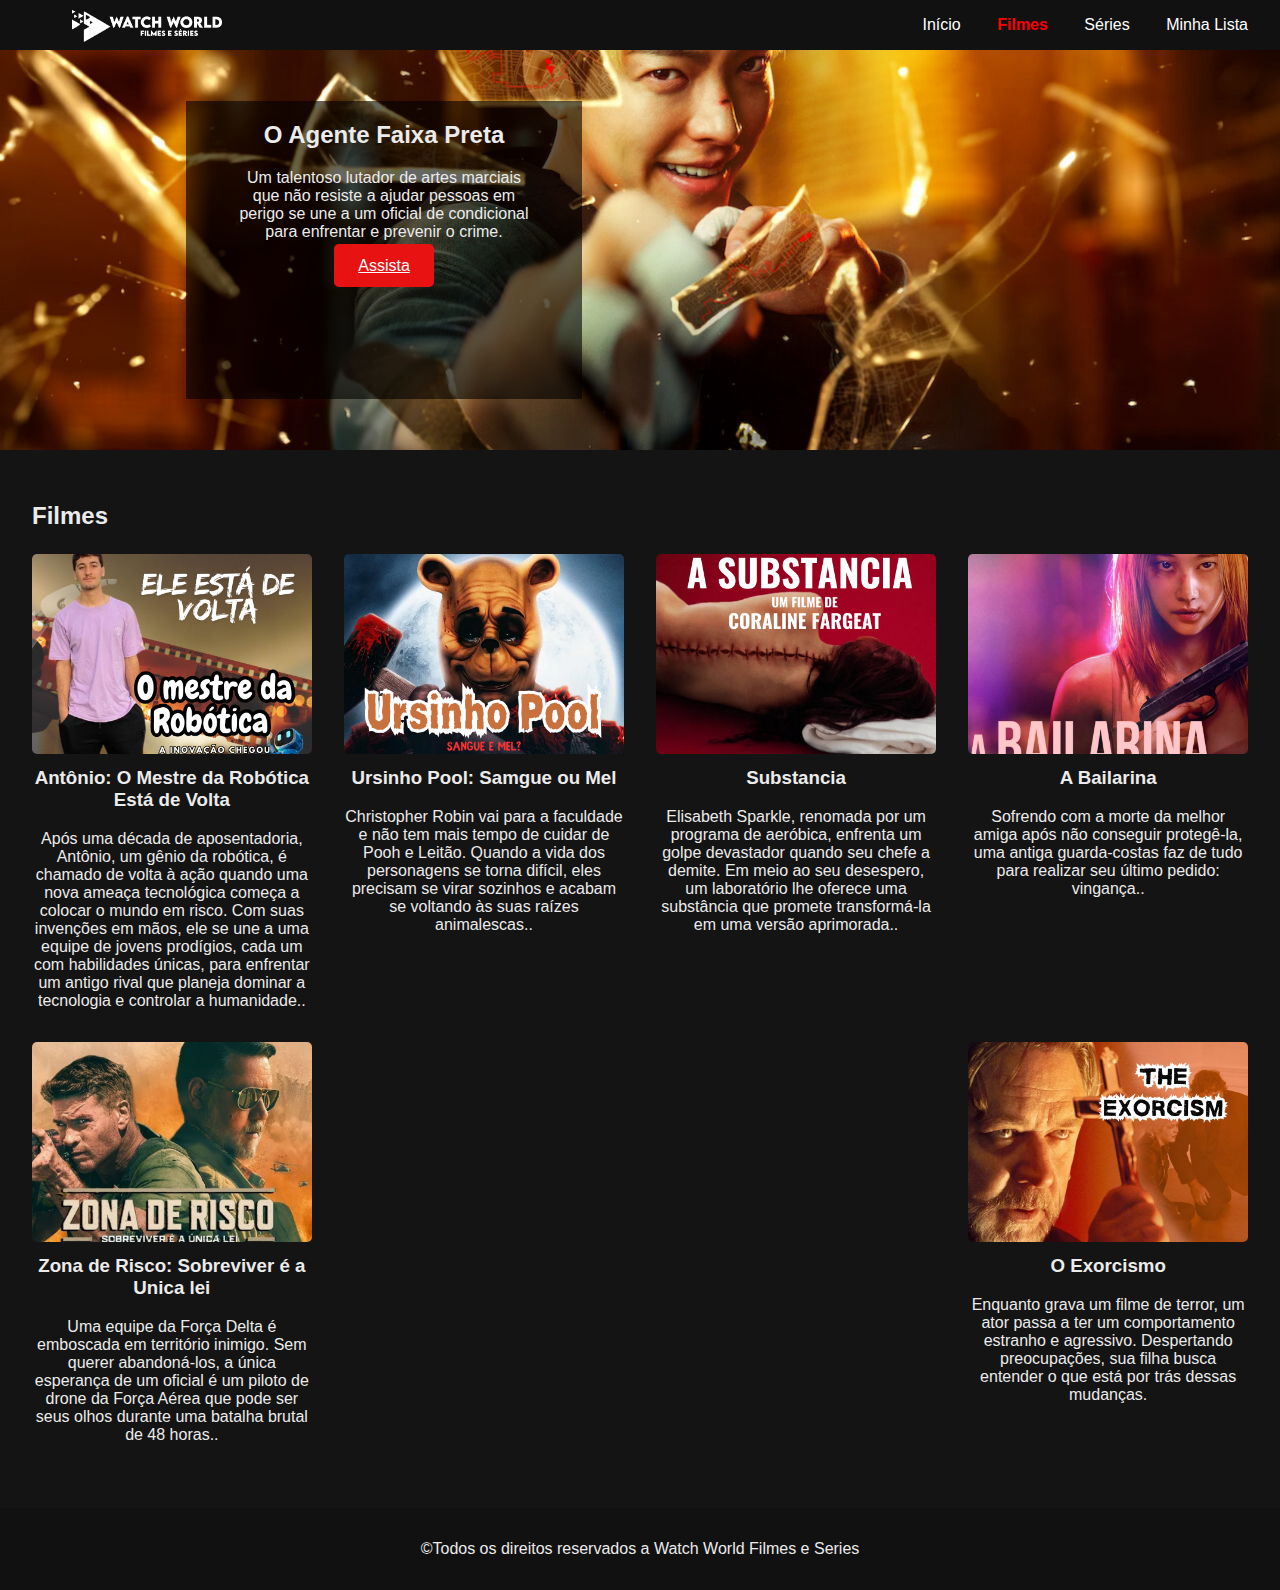
<file: filmes.html>
<!DOCTYPE html>
<html lang="pt-BR">
<head>
    <meta charset="UTF-8">
    <meta name="viewport" content="width=device-width, initial-scale=1.0">
    <title>Watch World</title>
    <link rel="stylesheet" href="Style.css">
</head>
<body>
    <header>
        <div class="logo">
            <img src="./Assets/LOGO NOVA1.png" width="150px" height="-60px" alt="">
        </div>
        <nav>
            <ul>
                <li><a href="index.html">Início</a></li>
                <li><a href="filmes.html" class="active">Filmes</a></li>
                <li><a href="series.html">Séries</a></li>
                <li><a href="minhalista.html">Minha Lista</a></li>
            </ul>
        </nav>
    </header>
    <main>
        <section class="destaque">
            <div class="banner">
                <img src="./Assets/O AGENTE FAIXA PRETA.png" alt="Banner do Filme">
                <div class="sobre-filme">
                    <h2> O Agente Faixa Preta</h2>
                    <p>Um talentoso lutador de artes marciais que não resiste a ajudar 
                        pessoas em perigo se une a um oficial de condicional para enfrentar e prevenir o crime. </p>
                        <a href="o agente faixa preta.html">Assista</a>
                </div>
            </div>
        </section>
        <section class="filmes">
            <h2>Filmes</h2>
            <div class="cartoes">
                <div class="cartao">
                    <img src="./Assets/Filme 1.png" alt="Filme 1">
                    <h3>Antônio: O Mestre da Robótica Está de Volta</h3>
                    <p>Após uma década de aposentadoria, Antônio, um gênio da robótica,
                       é chamado de volta à ação quando uma nova ameaça tecnológica começa
                        a colocar o mundo em risco. Com suas invenções em mãos, ele se une 
                        a uma equipe de jovens prodígios, cada um com habilidades únicas,
                        para enfrentar um antigo rival que planeja dominar a tecnologia e
                         controlar a humanidade..</p>
                        
                </div>
                <div class="cartao">
                    <img src="/Assets/Filme 2.png" alt="Filme 2">
                    <h3>Ursinho Pool: Samgue ou Mel</h3>
                    <p>Christopher Robin vai para a faculdade e não
                       tem mais tempo de cuidar de Pooh e Leitão. Quando a vida dos personagens se torna difícil,
                       eles precisam se virar sozinhos e acabam se voltando às suas raízes animalescas..</p>
                </div>
                <div class="cartao">
                    <img src="/Assets/FILME 3.png" alt="Filme 3">
                    <h3>Substancia</h3>
                    <p>Elisabeth Sparkle, renomada por um programa de aeróbica, 
                        enfrenta um golpe devastador quando seu chefe a demite.
                        Em meio ao seu desespero, um laboratório lhe oferece uma substância que promete transformá-la 
                        em uma versão aprimorada..</p>
                </div>
                <div class="cartao">
                    <img src="/Assets/FILME 4.png" alt="Filme 4">
                    <h3>A Bailarina</h3>
                    <p>Sofrendo com a morte da melhor amiga após não conseguir protegê-la, uma antiga guarda-costas
                        faz de tudo para realizar seu último pedido: vingança..</p>
                </div>
                <div class="cartao">
                    <img src="/Assets/FILLME 5.png" alt="Filme 5">
                    <h3>Zona de Risco: Sobreviver é a Unica lei</h3>
                    <p>Uma equipe da Força Delta é emboscada em território inimigo. Sem querer abandoná-los,
                         a única esperança de um oficial é um piloto de drone da Força Aérea que pode ser seus
                          olhos durante uma batalha brutal de 48 horas..</p>
                </div>
                <div class="cartao">
                    <img src="/Assets/FILME 6.png" alt="Filme 6">
                    <h3>O Exorcismo</h3>
                    <p>Enquanto grava um filme de terror, um ator passa a ter um comportamento estranho
                         e agressivo. Despertando preocupações, sua filha busca entender o que está por
                          trás dessas mudanças.</p>
                </div>
                </div>
        </section>
    </main>

    <footer>
        <p>&copy;Todos os direitos reservados a Watch World Filmes e Series</p>
    </footer>
</body>
</html>
</file>
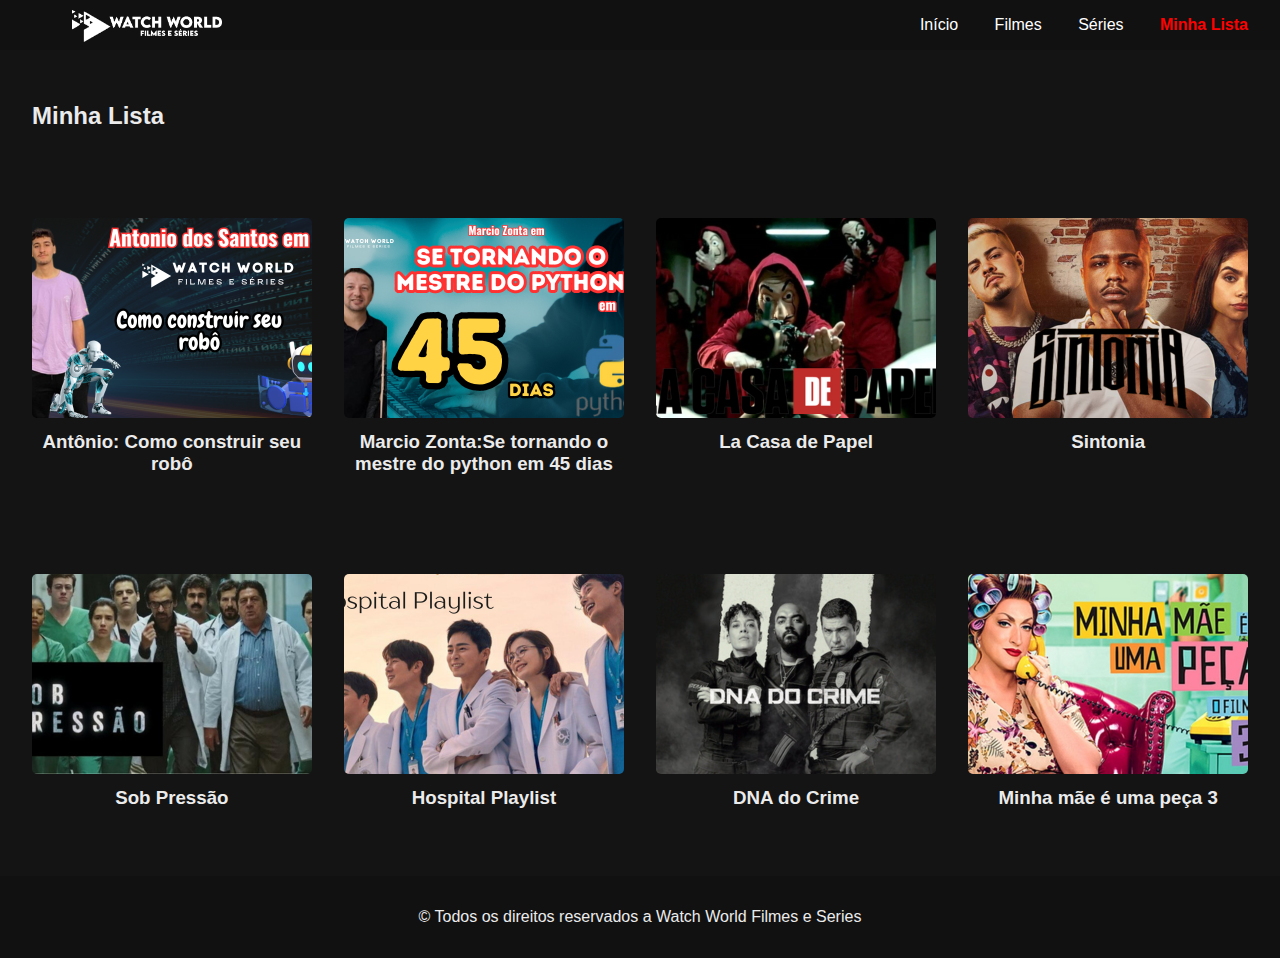
<file: minhalista.html>
<!DOCTYPE html>
<html lang="pt-BR">
<head>
    <meta charset="UTF-8">
    <meta name="viewport" content="width=device-width, initial-scale=1.0">
    <title>Watch World - Minha Lista</title>
    <link rel="stylesheet" href="Style.css">
</head>
<body>
    <header>
        <div class="logo">
            <img src="./Assets/LOGO NOVA1.png" width="150px" height="-60px" alt="">
        </div>
        <nav>
            <ul>
                <li><a href="index.html">Início</a></li>
                <li><a href="filmes.html">Filmes</a></li>
                <li><a href="series.html">Séries</a></li>
                <li><a href="minha-lista.html" class="active">Minha Lista</a></li>
            </ul>
        </nav>
    </header>

    <main>
        <section class="minha-lista">
            <h2>Minha Lista</h2>
            <div class="cartoes">

                </div>
        </section>
    </main>
    <section class="categorias">
        <div class="cartoes">
            <div class="cartao">
                <img src="/Assets/Design sem dnome.png" alt="Filme 1">
                <h3>Antônio: Como construir seu robô</h3>
            </div>
            <div class="cartao">
                <img src="/Assets/a.png" alt="Filme 2">
                <h3>Marcio Zonta:Se tornando o mestre do python em 45 dias</h3>
            </div>
            <div class="cartao">
                <img src="./Assets/b.png" alt="Série 1">
                <h3>La Casa de Papel</h3>
            </div>
            <div class="cartao">
                <img src="./Assets/c.png" alt="Série 2">
                <h3>Sintonia</h3>
            </div>
        </div>
    </section>

    <section class="categorias">
        <div class="cartoes">
            <div class="cartao">
                <img src="./Assets/d.png" alt="Filme 3">
                <h3>Sob Pressão</h3>
            </div>
            <div class="cartao">
                <img src="./Assets/f.png" alt="Filme 4">
                <h3>Hospital Playlist</h3>
            </div>
            <div class="cartao">
                <img src="/Assets/g.png" alt="Série 3">
                <h3>DNA do Crime</h3>
            </div>
            <div class="cartao">
                <img src="/Assets/h.png" alt="Série 4">
                <h3>Minha mãe é uma peça 3</h3>
            </div>
        </div>
    </section>

    <footer>
        <p>&copy; Todos os direitos reservados a Watch World Filmes e Series</p>
    </footer>
</body>
</html>
</file>
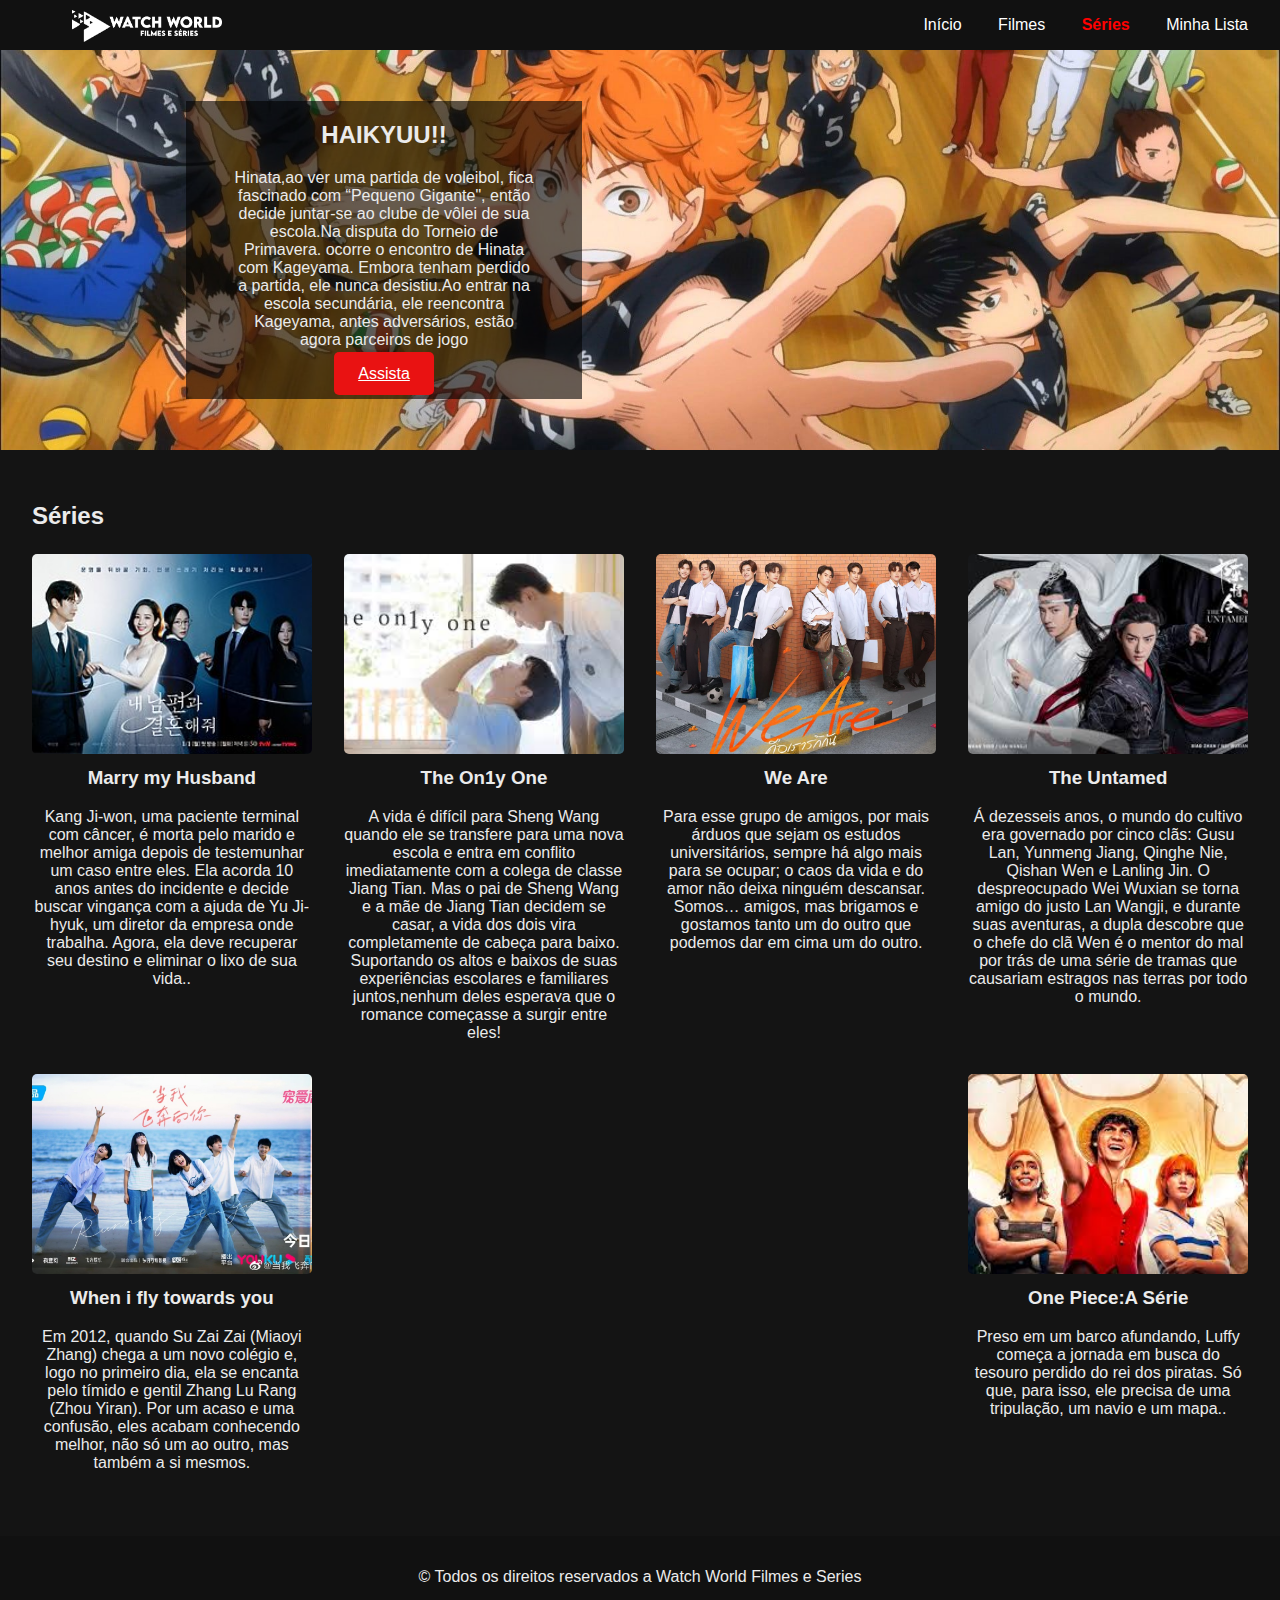
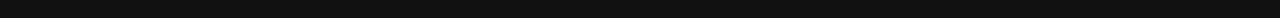
<file: series.html>
<!DOCTYPE html>
<html lang="pt-BR">
<head>
    <meta charset="UTF-8">
    <meta name="viewport" content="width=device-width, initial-scale=1.0">
    <title>Watch World - Séries</title>
    <link rel="stylesheet" href="Style.css">
</head>
<body>
    <header>
        <div class="logo">
            <img src="./Assets/LOGO NOVA1.png" width="150px" height="-60px" alt="">
        </div>
        <nav>
            <ul>
                <li><a href="index.html">Início</a></li>
                <li><a href="filmes.html">Filmes</a></li>
                <li><a href="series.html" class="active">Séries</a></li>
                <li><a href="minhalista.html">Minha Lista</a></li>
            </ul>
        </nav>
    </header>

    <main>
        <section class="destaque">
            <div class="banner">
                <img src="./Assets/haikyuu].jpg" alt="Banner do Filme">
                <div class="sobre-filme">
                    <h2> HAIKYUU!!</h2>
                    <p>Hinata,ao ver uma partida de voleibol, fica fascinado com “Pequeno Gigante", então decide juntar-se ao clube de vôlei de sua escola.Na disputa do Torneio de Primavera. 
                    ocorre o encontro de Hinata com Kageyama. Embora tenham perdido a partida, ele nunca desistiu.Ao entrar na escola secundária,
                        ele reencontra Kageyama, antes adversários, estão agora parceiros de jogo</p>
                        <a href="/HAIKYUU.html">Assista</a>
                </div>
            </div>
        </section>
        <section class="series">
            <h2>Séries</h2>
            <div class="cartoes">
                <div class="cartao">
                    <img src="Assets/Marry_My_Husband_poster.jpg" alt="Série 1">
                    <h3>Marry my Husband</h3>
                    <p>Kang Ji-won, uma paciente terminal com câncer, é morta pelo marido e melhor amiga depois de testemunhar um caso entre eles. Ela acorda 10 anos antes do incidente e decide buscar vingança com a ajuda de Yu Ji-hyuk, um diretor da empresa onde trabalha. Agora,
                         ela deve recuperar seu destino e eliminar o lixo de sua vida..</p>
                </div>
                <div class="cartao">
                    <img src="Assets/theon1yone.jpeg" alt="Série 2">
                    <h3>The On1y One</h3>
                    <p>A vida é difícil  para Sheng Wang quando ele se transfere para uma nova escola e entra em conflito imediatamente com a colega de classe Jiang Tian. Mas o pai de Sheng Wang e a mãe de Jiang Tian decidem se casar, a vida dos dois vira completamente de cabeça para baixo.
                         Suportando os altos e baixos de suas experiências escolares e familiares juntos,nenhum deles esperava que o romance começasse a surgir entre eles! 
                        </p>
                </div>
                <div class="cartao">
                    <img src="Assets/we are.jpg" alt="Série 3">
                    <h3>We Are</h3>
                    <p>Para esse grupo de amigos, por mais árduos que sejam os estudos universitários, sempre há algo mais para se ocupar; o caos da vida e do amor não deixa ninguém descansar.
                        Somos… amigos, mas brigamos e gostamos tanto um do outro que podemos dar em cima um do outro.</p>
                </div>
                <div class="cartao">
                    <img src="Assets/download.jpeg" alt="Série 4">
                    <h3>The Untamed </h3>
                    <p>Á dezesseis anos, o mundo do cultivo era governado por cinco clãs: Gusu Lan, Yunmeng Jiang, Qinghe Nie, Qishan Wen e Lanling Jin. 
                        O despreocupado Wei Wuxian se torna amigo do justo Lan Wangji, e durante suas aventuras, a dupla descobre que o chefe do clã Wen 
                        é o mentor do mal por trás de uma série de tramas que causariam estragos nas terras por todo o mundo.</p>
                </div>
                <div class="cartao">
                    <img src="Assets/WHEN I FLY TOWARDS YOU.jpg" alt="Série 5">
                    <h3>When i fly towards you </h3>
                    <p>Em 2012, quando Su Zai Zai (Miaoyi Zhang) chega a um novo colégio e, logo no primeiro dia, ela se encanta pelo tímido e gentil Zhang Lu Rang (Zhou Yiran). 
                        Por um acaso e uma confusão, eles acabam conhecendo melhor, não só um ao outro, mas também a si mesmos.</p>
                </div>
                <div class="cartao">
                    <img src="Assets/onepiece.jpeg" alt="Série 6">
                    <h3>One Piece:A Série</h3>
                    <p>Preso em um barco afundando, Luffy começa a jornada em busca do tesouro perdido do rei dos piratas.
                         Só que, para isso, ele precisa de uma tripulação, um navio e um mapa..</p>
                </div>
            </div>
        </section>
    </main>

    <footer>
        <p>&copy; Todos os direitos reservados a Watch World Filmes e Series</p>
    </footer>
</body>
</html>
</file>
<file: Style.css>
body {
    font-family: 'Arial', sans-serif;
    margin: 0;
    padding: 0;
    background-color: #141414;
    color: #fff;
}

header {
    display: flex;
    justify-content: space-between;
    align-items: center;
    padding: 1em 2em;
    background-color: #111;
}

.logo {
    margin: -270px;
    font-size: 3em;
    font-weight: bold;
    margin-left: 40px;
}

nav ul {
    list-style: none;
    margin: 0;
    padding: 0;
}

nav li {
    display: inline-block;
    margin-left: 2em;
}

nav a {
    text-decoration: none;
    color: #fff;
}

.destaque {
    position: relative;
    overflow: hidden;
}

.banner {
    width: 100%;
    height: 400px;
}

.banner img {
    width: 100%;
    height: 100%;
    object-fit: cover;
 
}

.sobre-filme {
    position: absolute;
    top: 50%;
    left:30%;
    transform: translate(-50%, -50%);
    background-color: rgba(0, 0, 0, 0.6);
    padding-bottom: 3em;
    padding-left: 3em;
    padding-right: 3em;
    text-align: center;
    width: 300px;
    height: 250px;
    margin-bottom: 100px;
}



.sobre-filme a {
    background-color: #e91212;
    color: #fff;
    padding: 0.8em 1.5em;
    border: none;
    border-radius: 5px;
    cursor: pointer;
}

.categorias {
    padding: 2em;
}

.categorias h2 {
    margin-bottom: 1em;
}

.cartoes {
    display: flex;
    flex-wrap: wrap;
    justify-content: space-between;
}

.cartao {
    width: 23%;
    margin-bottom: 1em;
    text-align: center;
}

.cartao:hover {
    width: 25%;
}

.cartao img {
    width: auto;
    height: 200px;
    object-fit: contain;
    border-radius: 5px;
}

.cartao h3 {
    margin-top: 0.5em;
}

footer {
    background-color: #111;
    text-align: center;
    padding: 1em 0;
}

body {
    font-family: 'Arial', sans-serif;
    margin: 0;
    padding: 0;
    background-color: #141414;
    color: #ebebeb;
}

header {
    display: flex;
    justify-content: space-between;
    align-items: center;
    padding: 1em 2em;
    background-color: #111;
}

.logo h1 {
    margin: 0;
    font-size: 1.5em;
    font-weight: bold;
}

nav ul {
    list-style: none;
    margin: 0;
    padding: 0;
}

nav li {
    display: inline-block;
    margin-left: 2em;
}

nav a {
    text-decoration: none;
    color: #fff;
}


nav a.active {
    color: #ff0000;
    font-weight: bold; 
}

.filmes {
    padding: 2em;
}

.filmes h2 {
    margin-bottom: 1em;
}

.cartoes {
    display: flex;
    flex-wrap: wrap;
    justify-content: space-between;
}

.cartao {
    width: 23%;
    margin-bottom: 1em;
    text-align: center;
}

.cartao img {
    width: auto;
    height: 200px;
    object-fit: contain;
    border-radius: 5px;
}

.cartao h3 {
    margin-top: 0.5em;
}

footer {
    background-color: #111;
    text-align: center;
    padding: 1em 0;
}

/* ... (seu CSS existente) ... */

/* Estilos para a página de séries */
.series {
    padding: 2em;
}

.series h2 {
    margin-bottom: 1em;
}

.cartoes {
    display: flex;
    flex-wrap: wrap;
    justify-content: space-between;
}

.cartao {
    width: 23%;
    margin-bottom: 1em;
    text-align: center;
}

.cartao img {
    width: auto;
    height: -400px;
    object-fit: cover;
    border-radius: 5px;
}

.cartao h3 {
    margin-top: 0.5em;
}

footer {
    background-color: #111;
    text-align: center;
    padding: 1em 0;
}

/* ... (seu CSS existente) ... */

/* Estilos para a página "Minha Lista" */
.minha-lista {
    padding: 2em;
}

.minha-lista h2 {
    margin-bottom: 1em;
}

.cartoes {
    display: flex;
    flex-wrap: wrap;
    justify-content: space-between;
}

.cartao {
    width: 23%;
    margin-bottom: 1em;
    text-align: center;
}

.cartao img {
    width: 100%;
    height: 200px;
    object-fit: cover;
    border-radius: 5px;
}

.cartao h3 {
    margin-top: 0.5em;
}

footer {
    background-color: #111;
    text-align: center;
    padding: 1em 0;
}
</file>
